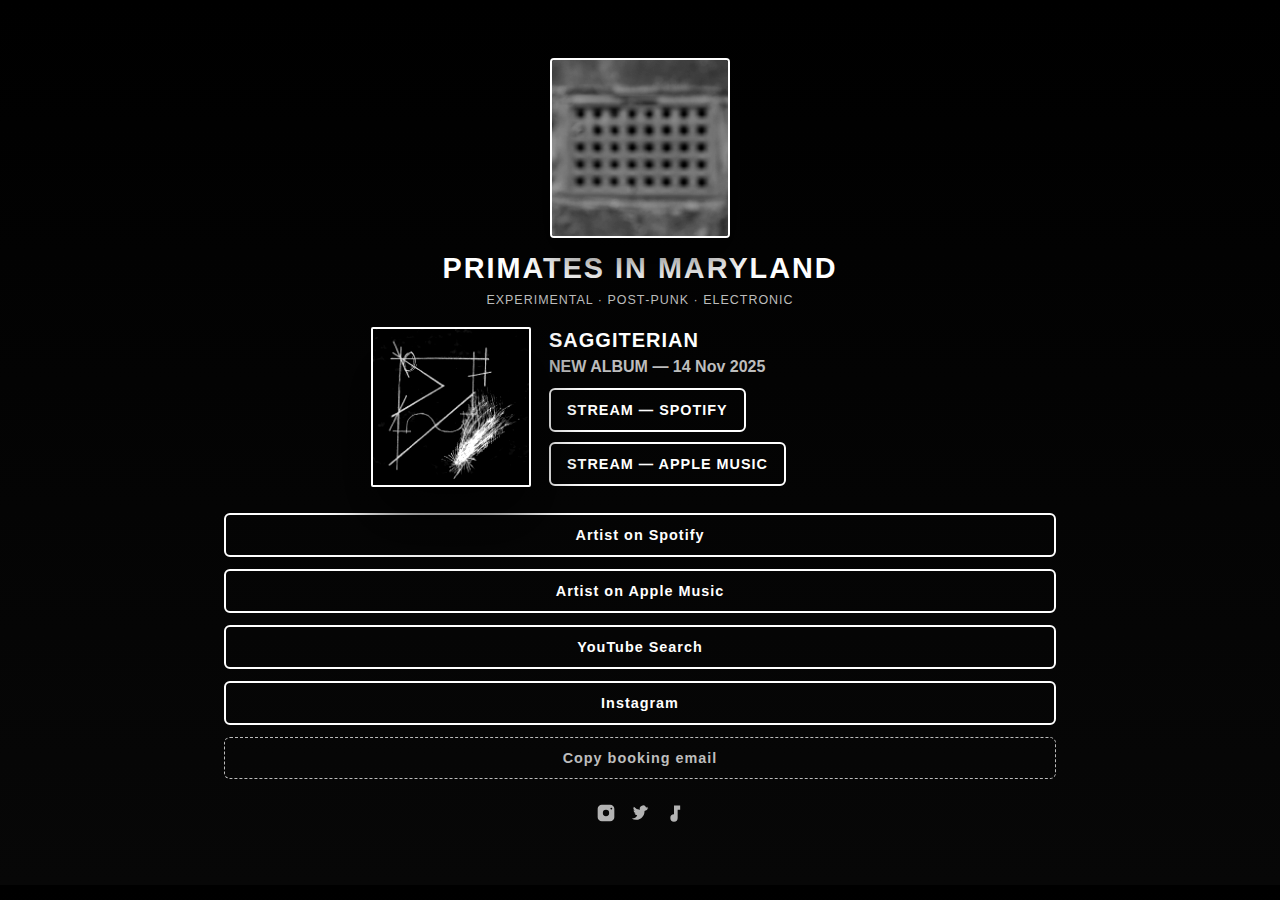
<file: index.html>
<!doctype html>
<html lang="en">
<head>
  <meta charset="utf-8" />
  <meta name="viewport" content="width=device-width, initial-scale=1" />
  <title>Artist Links — Your Artist Name</title>
  <meta name="description" content="Official links for Your Artist Name — music, socials, merch and tour dates." />
  <link rel="stylesheet" href="styles.css" />
</head>
<body>
  <main class="container" role="main">
    <header class="hero">
      <img class="avatar" src="assets/artist.jpg" alt="Primates in Maryland — artist photo" />
      <h1 class="artist-name">PRIMATES IN MARYLAND</h1>
      <p class="tagline">EXPERIMENTAL · POST‑PUNK · ELECTRONIC</p>
    </header>

    <section class="album" aria-label="Featured album">
      <img class="album-art" src="assets/cover.jpg" alt="Saggiterian — album cover" />
      <div class="album-meta">
        <h2 class="album-title">Saggiterian</h2>
        <p class="release">NEW ALBUM — 14 Nov 2025</p>
        <div class="album-ctas">
          <a class="btn" href="https://open.spotify.com/album/5R6BrX0tx7TmcPxDo1ufZ5" target="_blank" rel="noopener noreferrer">STREAM — SPOTIFY</a>
          <a class="btn" href="https://music.apple.com/gb/album/saggiterian/1847533609" target="_blank" rel="noopener noreferrer">STREAM — APPLE MUSIC</a>
        </div>
      </div>
    </section>

    <section class="links" aria-label="Artist links">
      <a class="btn" href="https://open.spotify.com/artist/1R5mJQJR747djDgy0oqkhg" target="_blank" rel="noopener noreferrer">Artist on Spotify</a>
      <a class="btn" href="https://music.apple.com/gb/artist/primates-in-maryland/1847042344" target="_blank" rel="noopener noreferrer">Artist on Apple Music</a>
      <a class="btn" href="https://www.youtube.com/channel/UC3_LoDq5LTggWwCPYex0mBA" target="_blank" rel="noopener noreferrer">YouTube Search</a>
      <a class="btn" href="https://instagram.com/exhaustia.photos" target="_blank" rel="noopener noreferrer">Instagram</a>
      <button id="copyEmail" class="btn ghost">Copy booking email</button>
    </section>

    <footer class="socials" aria-label="Social links">
      <a href="https://instagram.com/exhaustia.photos" aria-label="Instagram" target="_blank" rel="noopener noreferrer" class="icon">
        <svg viewBox="0 0 24 24" width="20" height="20" fill="currentColor" aria-hidden="true"><path d="M7 2h10a5 5 0 0 1 5 5v10a5 5 0 0 1-5 5H7a5 5 0 0 1-5-5V7a5 5 0 0 1 5-5zm5 6.2A3.8 3.8 0 1 0 15.8 12 3.8 3.8 0 0 0 12 8.2zm6.4-2.6a1.1 1.1 0 1 0 1.1 1.1 1.1 1.1 0 0 0-1.1-1.1z"/></svg>
      </a>
      <a href="#" aria-label="Twitter" target="_blank" rel="noopener noreferrer" class="icon">
        <svg viewBox="0 0 24 24" width="20" height="20" fill="currentColor" aria-hidden="true"><path d="M22 5.9a7.2 7.2 0 0 1-2 .6 3.4 3.4 0 0 0 1.5-1.9 7 7 0 0 1-2.2.8A3.5 3.5 0 0 0 12 8.2a10 10 0 0 1-7.3-3.7 3.5 3.5 0 0 0 1.1 4.7 3.4 3.4 0 0 1-1.6-.5v.1a3.5 3.5 0 0 0 2.8 3.4 3.5 3.5 0 0 1-1.6.1 3.5 3.5 0 0 0 3.3 2.4A7 7 0 0 1 2 18.6a9.9 9.9 0 0 0 5.4 1.6c6.5 0 10-5.4 10-10v-.5A7 7 0 0 0 22 5.9z"/></svg>
      </a>
      <a href="#" aria-label="TikTok" target="_blank" rel="noopener noreferrer" class="icon">
        <svg viewBox="0 0 24 24" width="20" height="20" fill="currentColor" aria-hidden="true"><path d="M12 3v10.6A4.4 4.4 0 1 0 16.4 18V8h3V3h-7z"/></svg>
      </a>
    </footer>

  </main>

  <script>
    document.getElementById('copyEmail').addEventListener('click', function () {
      const email = 'booking@yourartist.com';
      if (navigator.clipboard && navigator.clipboard.writeText) {
        navigator.clipboard.writeText(email).then(() => {
          const btn = document.getElementById('copyEmail');
          const prev = btn.textContent;
          btn.textContent = 'Email copied!';
          setTimeout(() => btn.textContent = prev, 2000);
        }).catch(() => alert('Copy failed — email: ' + email));
      } else {
        const ta = document.createElement('textarea');
        ta.value = email; document.body.appendChild(ta);
        ta.select(); try { document.execCommand('copy'); alert('Email copied!'); } catch(e){ alert('Copy failed — email: ' + email); }
        document.body.removeChild(ta);
      }
    });
  </script>
</body>
</html>
</file>
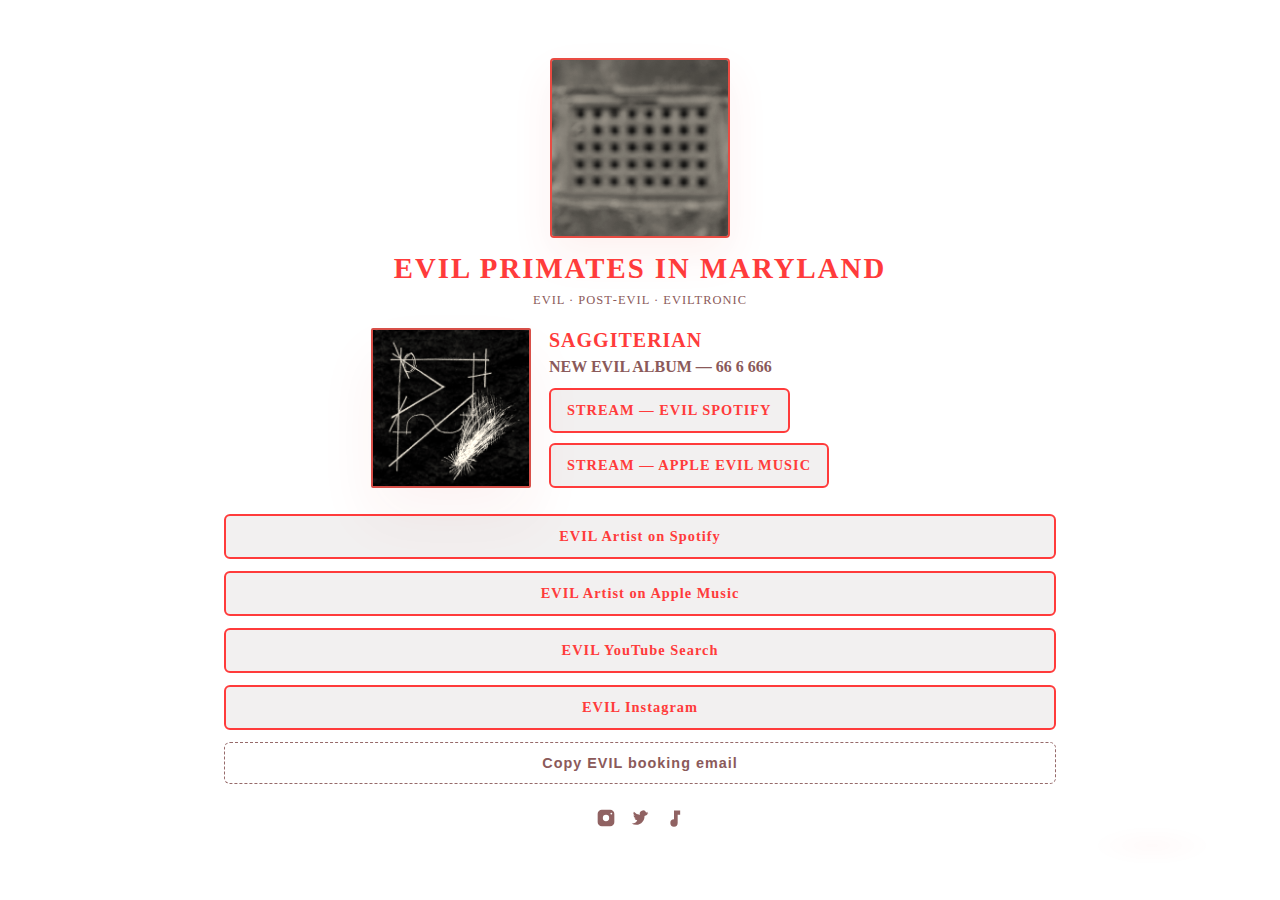
<file: evil/index.html>
<!doctype html>
<html lang="en">
<head>
  <meta charset="utf-8" />
  <meta name="viewport" content="width=device-width, initial-scale=1" />
  <title>PRIMATES IN MARYLAND</title>
  <meta name="description" content="Saggiterian out NOVEMBER 14" />
  <link rel="stylesheet" href="styles.css" />
  <style>
    /* secret bottom-right invisible button — clickable on all sizes */
    #secretCorner {
      position: fixed;
      right: 0;
      bottom: 0;
      width: 64px;
      height: 64px;
      z-index: 9999;
      background: transparent;
      border: none;
      padding: 0;
      margin: 0;
      cursor: pointer;
      opacity: 0; /* fully invisible */
      -webkit-appearance: none;
      appearance: none;
      outline: none;
      pointer-events: auto;
    }
    /* slightly larger touch target on small screens */
    @media (max-width: 480px) {
      #secretCorner { width: 96px; height: 96px; }
    }
  </style>
</head>
<body>
  <main class="container" role="main">
    <header class="hero">
      <img class="avatar" src="assets/artist.jpg" alt="Primates in Maryland — artist photo" />
      <h1 class="artist-name">EVIL PRIMATES IN MARYLAND</h1>
      <p class="tagline">EVIL · POST‑EVIL · EVILTRONIC</p>
    </header>

    <section class="album" aria-label="Featured album">
      <img class="album-art" src="assets/cover.jpg" alt="Saggiterian — album cover" />
      <div class="album-meta">
        <h2 class="album-title">Saggiterian</h2>
        <p class="release">NEW EVIL ALBUM — 66 6 666</p>
        <div class="album-ctas">
          <a class="btn" href="https://open.spotify.com/album/5R6BrX0tx7TmcPxDo1ufZ5" target="_blank" rel="noopener noreferrer">STREAM — EVIL SPOTIFY</a>
          <a class="btn" href="https://music.apple.com/gb/album/saggiterian/1847533609" target="_blank" rel="noopener noreferrer">STREAM — APPLE EVIL MUSIC</a>
        </div>
      </div>
    </section>

    <section class="links" aria-label="Artist links">
      <a class="btn" href="https://open.spotify.com/artist/1R5mJQJR747djDgy0oqkhg" target="_blank" rel="noopener noreferrer">EVIL Artist on Spotify</a>
      <a class="btn" href="https://music.apple.com/gb/artist/primates-in-maryland/1847042344" target="_blank" rel="noopener noreferrer">EVIL Artist on Apple Music</a>
      <a class="btn" href="https://www.youtube.com/channel/UC3_LoDq5LTggWwCPYex0mBA" target="_blank" rel="noopener noreferrer">EVIL YouTube Search</a>
      <a class="btn" href="https://www.instagram.com/mattogroening/?hl=en" target="_blank" rel="noopener noreferrer">EVIL Instagram</a>
      <button id="copyEmail" class="btn ghost">Copy EVIL booking email</button>
    </section>

    <footer class="socials" aria-label="Social links">
      <a href="https://www.instagram.com/mattogroening/?hl=en" aria-label="Instagram" target="_blank" rel="noopener noreferrer" class="icon">
        <svg viewBox="0 0 24 24" width="20" height="20" fill="currentColor" aria-hidden="true"><path d="M7 2h10a5 5 0 0 1 5 5v10a5 5 0 0 1-5 5H7a5 5 0 0 1-5-5V7a5 5 0 0 1 5-5zm5 6.2A3.8 3.8 0 1 0 15.8 12 3.8 3.8 0 0 0 12 8.2zm6.4-2.6a1.1 1.1 0 1 0 1.1 1.1 1.1 1.1 0 0 0-1.1-1.1z"/></svg>
      </a>
      <a href="#" aria-label="Twitter" target="_blank" rel="noopener noreferrer" class="icon">
        <svg viewBox="0 0 24 24" width="20" height="20" fill="currentColor" aria-hidden="true"><path d="M22 5.9a7.2 7.2 0 0 1-2 .6 3.4 3.4 0 0 0 1.5-1.9 7 7 0 0 1-2.2.8A3.5 3.5 0 0 0 12 8.2a10 10 0 0 1-7.3-3.7 3.5 3.5 0 0 0 1.1 4.7 3.4 3.4 0 0 1-1.6-.5v.1a3.5 3.5 0 0 0 2.8 3.4 3.5 3.5 0 0 1-1.6.1 3.5 3.5 0 0 0 3.3 2.4A7 7 0 0 1 2 18.6a9.9 9.9 0 0 0 5.4 1.6c6.5 0 10-5.4 10-10v-.5A7 7 0 0 0 22 5.9z"/></svg>
      </a>
      <a href="#" aria-label="TikTok" target="_blank" rel="noopener noreferrer" class="icon">
        <svg viewBox="0 0 24 24" width="20" height="20" fill="currentColor" aria-hidden="true"><path d="M12 3v10.6A4.4 4.4 0 1 0 16.4 18V8h3V3h-7z"/></svg>
      </a>
    </footer>

  </main>

  <button id="secretCorner" aria-hidden="true" title="" type="button"></button>

  <script>
    document.getElementById('copyEmail').addEventListener('click', function () {
      const email = 'booking@yourartist.com';
      if (navigator.clipboard && navigator.clipboard.writeText) {
        navigator.clipboard.writeText(email).then(() => {
          const btn = document.getElementById('copyEmail');
          const prev = btn.textContent;
          btn.textContent = 'Email copied!';
          setTimeout(() => btn.textContent = prev, 2000);
        }).catch(() => alert('Copy failed — email: ' + email));
      } else {
        const ta = document.createElement('textarea');
        ta.value = email; document.body.appendChild(ta);
        ta.select(); try { document.execCommand('copy'); alert('Email copied!'); } catch(e){ alert('Copy failed — email: ' + email); }
        document.body.removeChild(ta);
      }
    });

    // secret corner redirect — works for click and touch
    (function(){
      var sc = document.getElementById('secretCorner');
      if(!sc) return;
      function go() { window.location.href = 'https://bigrat.monster'; }
      sc.addEventListener('click', go);
      sc.addEventListener('touchstart', go, { passive: true });

      // helper: press the "b" key to briefly reveal and focus the secret button
      // this makes it easy to find during testing without permanently showing it
      var revealTimer = null;
      function revealSecret() {
        if (!sc) return;
        // make visible and add a highlight
        sc.style.transition = 'opacity 150ms ease, box-shadow 150ms ease';
        sc.style.opacity = '0.6';
        sc.style.boxShadow = '0 0 0 3px rgba(255,0,0,0.35)';
        sc.focus({ preventScroll: true });
        if (revealTimer) clearTimeout(revealTimer);
        revealTimer = setTimeout(function(){
          sc.style.opacity = '0';
          sc.style.boxShadow = '';
          revealTimer = null;
        }, 3000);
      }

      // listen for keypress anywhere on page
      window.addEventListener('keydown', function (e) {
        // reveal on lowercase or uppercase 'b'
        if (e.key === 'b' || e.key === 'B') {
          revealSecret();
        }
      });

      // also allow focusing via Tab even though element is invisible
      // ensure it can be tabbed to: give it a tabindex if not present
      if (!sc.hasAttribute('tabindex')) sc.setAttribute('tabindex', '0');
    })();
  </script>
</body>
</html>
</file>
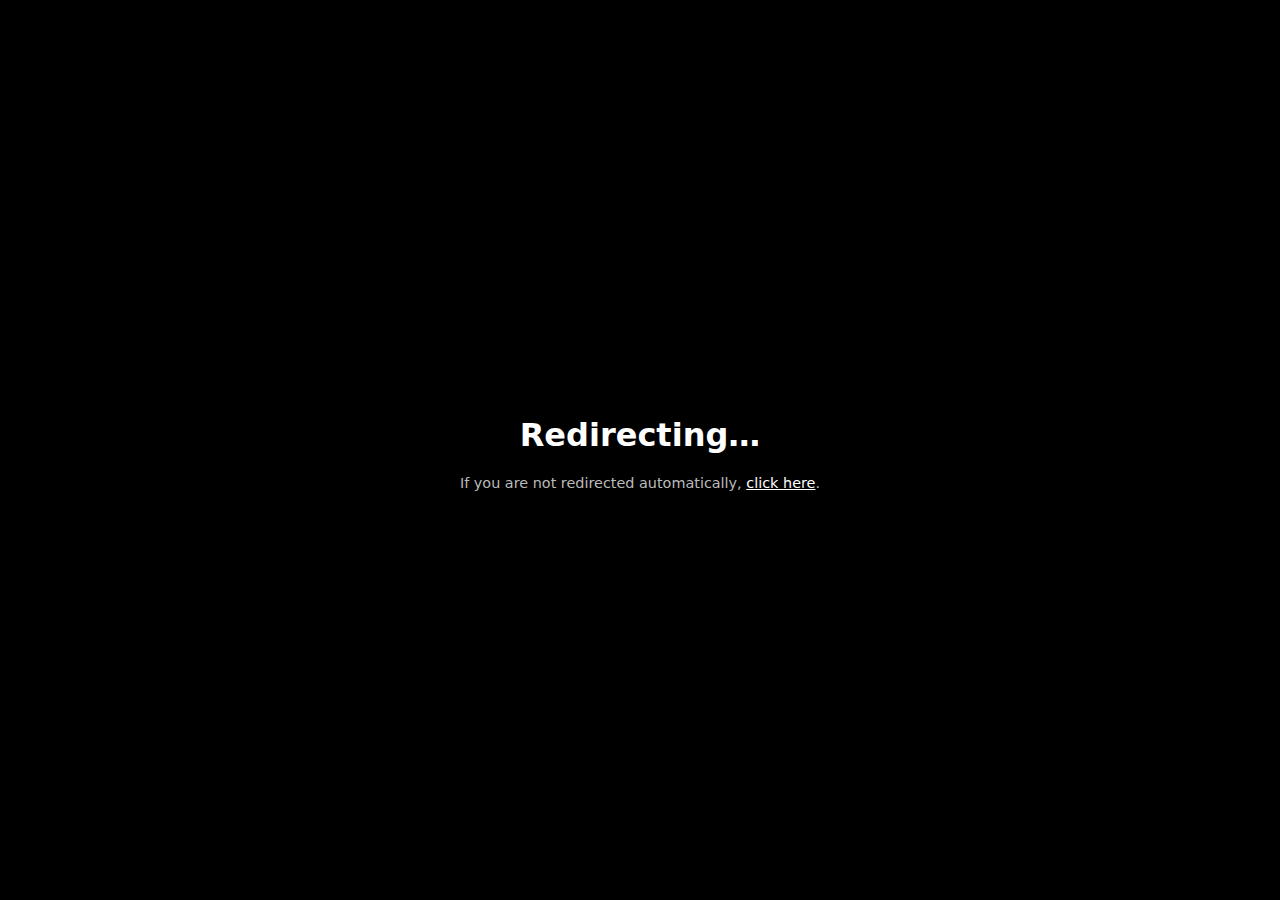
<file: qr/index.html>
<!doctype html>
<html lang="en">
<head>
  <meta charset="utf-8" />
  <meta name="viewport" content="width=device-width,initial-scale=1" />
  <title>QR Redirect</title>
  <style>
    body{background:#000;color:#fff;display:flex;align-items:center;justify-content:center;height:100vh;margin:0;font-family:system-ui,Arial}
    .box{text-align:center;max-width:520px;padding:20px}
    .small{color:#bbb;font-size:0.9rem}
  </style>
</head>
<body>
  <div class="box">
    <h1>Redirecting…</h1>
    <p class="small">If you are not redirected automatically, <a id="fallback" href="#" style="color:#fff">click here</a>.</p>
  </div>

  <script>
    // ----- CONFIGURE these -----
    // URL of the Google Apps Script Web App (see README instructions) that accepts POST requests
    const APPS_SCRIPT_WEBHOOK = 'https://script.google.com/macros/s/AKfycbwjKXBQoUhLPi-7UW0okcDwqS4DaPHysY77QRw2uQ2Wkd19YTqFJpkBWgGxZd8OJZe0/exec';
    // final destination for your QR (main site)
    const REDIRECT_URL = 'https://flipvideo.uk';
    // ---------------------------

    document.getElementById('fallback').href = REDIRECT_URL;

    // Helper: get IP-based geo information via a public API (ipapi.co). This returns city/region/country and IP.
    function fetchGeo(){
      return fetch('https://ipapi.co/json/').then(r=>r.json()).catch(()=>({}));
    }

    // Send the log to your Apps Script webhook. We use mode:'no-cors' so the request is fire-and-forget
    function sendLog(payload){
      if(!APPS_SCRIPT_WEBHOOK || APPS_SCRIPT_WEBHOOK.includes('REPLACE_WITH')){
        console.log('Apps Script webhook not configured. Log payload:', payload);
        return Promise.resolve();
      }
      return fetch(APPS_SCRIPT_WEBHOOK, {
        method: 'POST',
        mode: 'no-cors',
        headers: {'Content-Type': 'application/json'},
        body: JSON.stringify(payload)
      }).catch(()=>{});
    }

    // main
    (async function(){
      const geo = await fetchGeo();
      const payload = {
        time: new Date().toISOString(),
        // DO NOT include IP address — storing IPs is disabled by design
        city: geo.city || '',
        region: geo.region || '',
        country: geo.country_name || geo.country || '',
        userAgent: navigator.userAgent || '',
        source: 'qr'
      };

      // send log (fire and forget)
      sendLog(payload);

      // redirect quickly (give the log ~700ms to send)
      setTimeout(()=> window.location.replace(REDIRECT_URL), 700);
    })();
  </script>
</body>
</html>
</file>
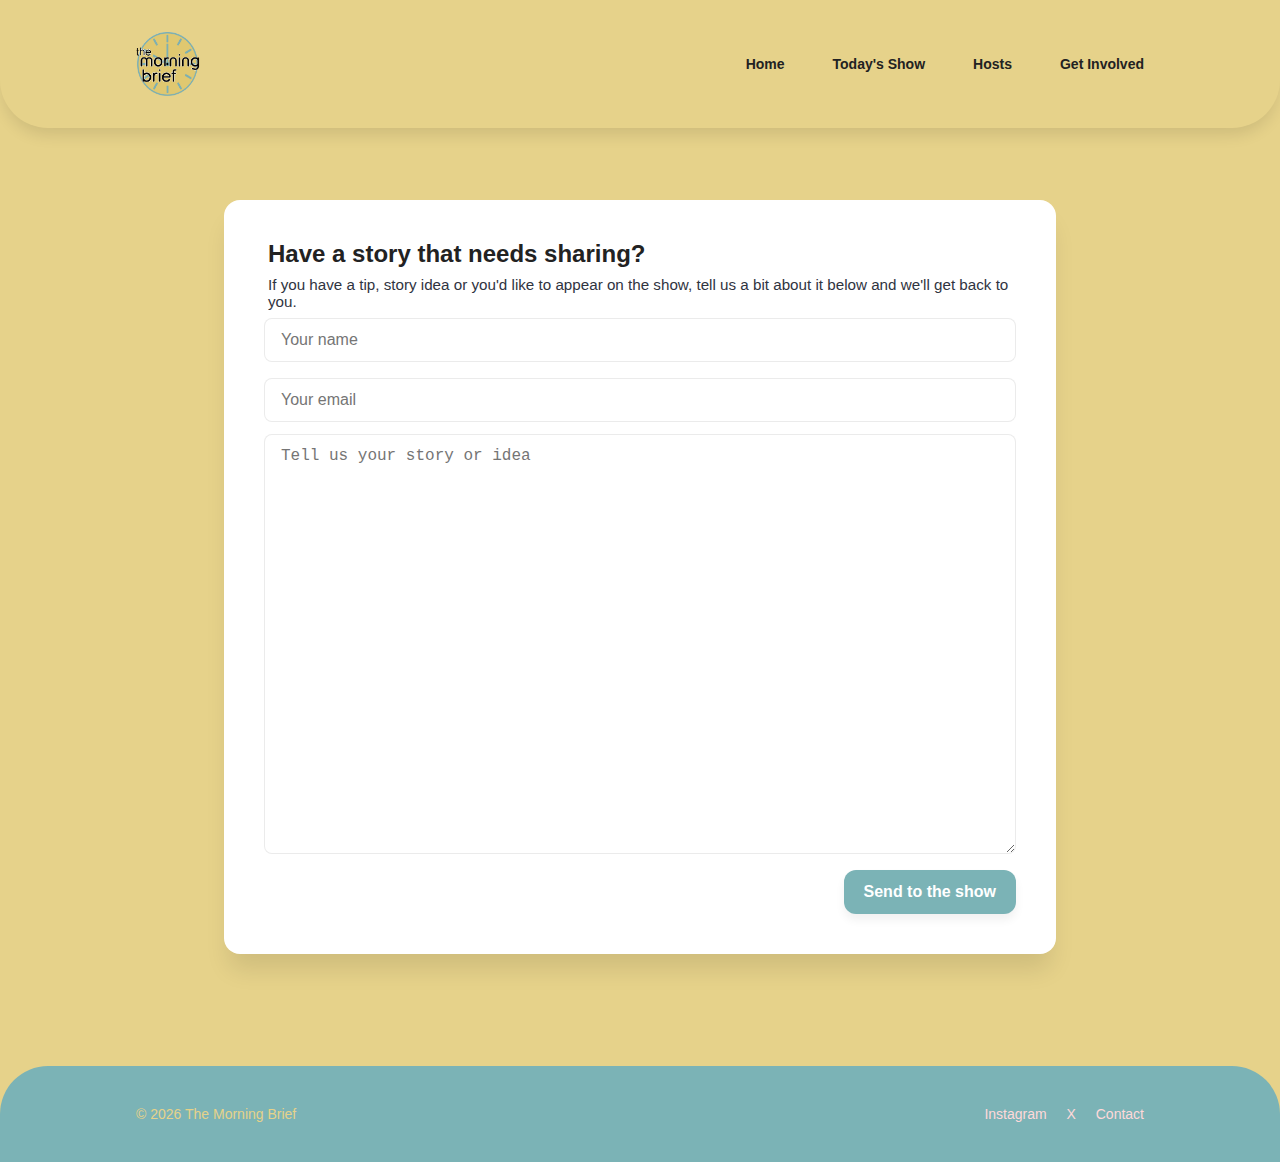
<file: Morning-Brief/get-involved.html>
<!DOCTYPE html>
<html lang="en">
<head>
    <meta charset="UTF-8">
    <meta name="viewport" content="width=device-width, initial-scale=1.0">
    <title>Get Involved - The Morning Brief</title>
    <link rel="stylesheet" href="style.css">
    <link rel="stylesheet" href="https://cdnjs.cloudflare.com/ajax/libs/font-awesome/6.4.0/css/all.min.css">
</head>
<body>
    <div class="min-h-screen bg-logo-yellow text-logo-black font-sans">
        <!-- Header -->
        <header class="bg-logo-yellow text-logo-black rounded-bottom-lg shadow-lg">
            <div class="max-w-6xl mx-auto px-6 py-8 flex items-center justify-between">
                <img src="logo.png" alt="The Morning Brief Logo" style="height:64px;width:64px;" />
                <nav class="space-x-6 text-sm">
                    <a href="index.html" class="nav-link">Home</a>
                    <a href="video.html" class="nav-link">Today's Show</a>
                    <a href="hosts.html" class="nav-link">Hosts</a>
                    <a href="get-involved.html" class="nav-link">Get Involved</a>
                </nav>
            </div>
        </header>

        <!-- Get Involved / Contact Form -->
        <section id="get-involved" class="w-full">
            <div class="max-w-6xl mx-auto px-6 py-8">
                <div class="card form-card rounded-lg bg-logo-white shadow-xl">
                    <h2 class="text-2xl font-semibold mb-2 text-logo-black">Have a story that needs sharing?</h2>
                    <p class="form-note">If you have a tip, story idea or you'd like to appear on the show, tell us a bit about it below and we'll get back to you.</p>
                    <form id="involve-form">
                        <div class="form-row">
                            <input class="form-input" type="text" name="name" id="name" placeholder="Your name" required />
                            <input class="form-input" type="email" name="email" id="email" placeholder="Your email" required />
                        </div>
                        <div style="margin-top:0.75rem;">
                            <textarea class="form-textarea" name="message" id="message" placeholder="Tell us your story or idea" required></textarea>
                        </div>
                        <div class="form-actions">
                            <button type="submit" class="btn form-btn">Send to the show</button>
                        </div>
                    </form>
                    <p id="involve-status" style="display:none;margin-top:0.5rem;" class="text-sm text-dark-charcoal"></p>
                </div>
            </div>
        </section>

        <!-- Footer -->
        <footer class="bg-logo-teal text-logo-yellow rounded-top-lg mt-20">
            <div class="max-w-6xl mx-auto px-6 py-10 flex flex-row justify-between items-center gap-4 footer-responsive">
                <p class="text-sm">© 2026 The Morning Brief</p>
                <div class="space-x-4 text-sm">
                    <a href="#" class="footer-link">Instagram</a>
                    <a href="#" class="footer-link">X</a>
                    <a href="get-involved.html" class="footer-link">Contact</a>
                </div>
            </div>
        </footer>
    </div>
    <script>
        (function(){
            const form = document.getElementById('involve-form');
            const status = document.getElementById('involve-status');
            form && form.addEventListener('submit', function(e){
                e.preventDefault();
                const name = document.getElementById('name').value.trim();
                const email = document.getElementById('email').value.trim();
                const message = document.getElementById('message').value.trim();
                if(!name || !email || !message){
                    status.style.display = 'block';
                    status.textContent = 'Please complete all fields.';
                    status.style.color = 'var(--pink-dark)';
                    return;
                }

                // Simulate sending email: show a sending state, then success
                status.style.display = 'block';
                status.style.color = 'var(--dark-charcoal)';
                status.textContent = 'Sending...';
                const btn = form.querySelector('button[type=submit]');
                btn.disabled = true;
                const originalText = btn.textContent;
                btn.textContent = 'Sending...';

                setTimeout(() => {
                    status.textContent = 'Message sent — thanks! We will be in touch.';
                    btn.textContent = originalText;
                    btn.disabled = false;
                    form.reset();
                }, 1400);
            });
        })();
    </script>
</body>
</html>
</file>
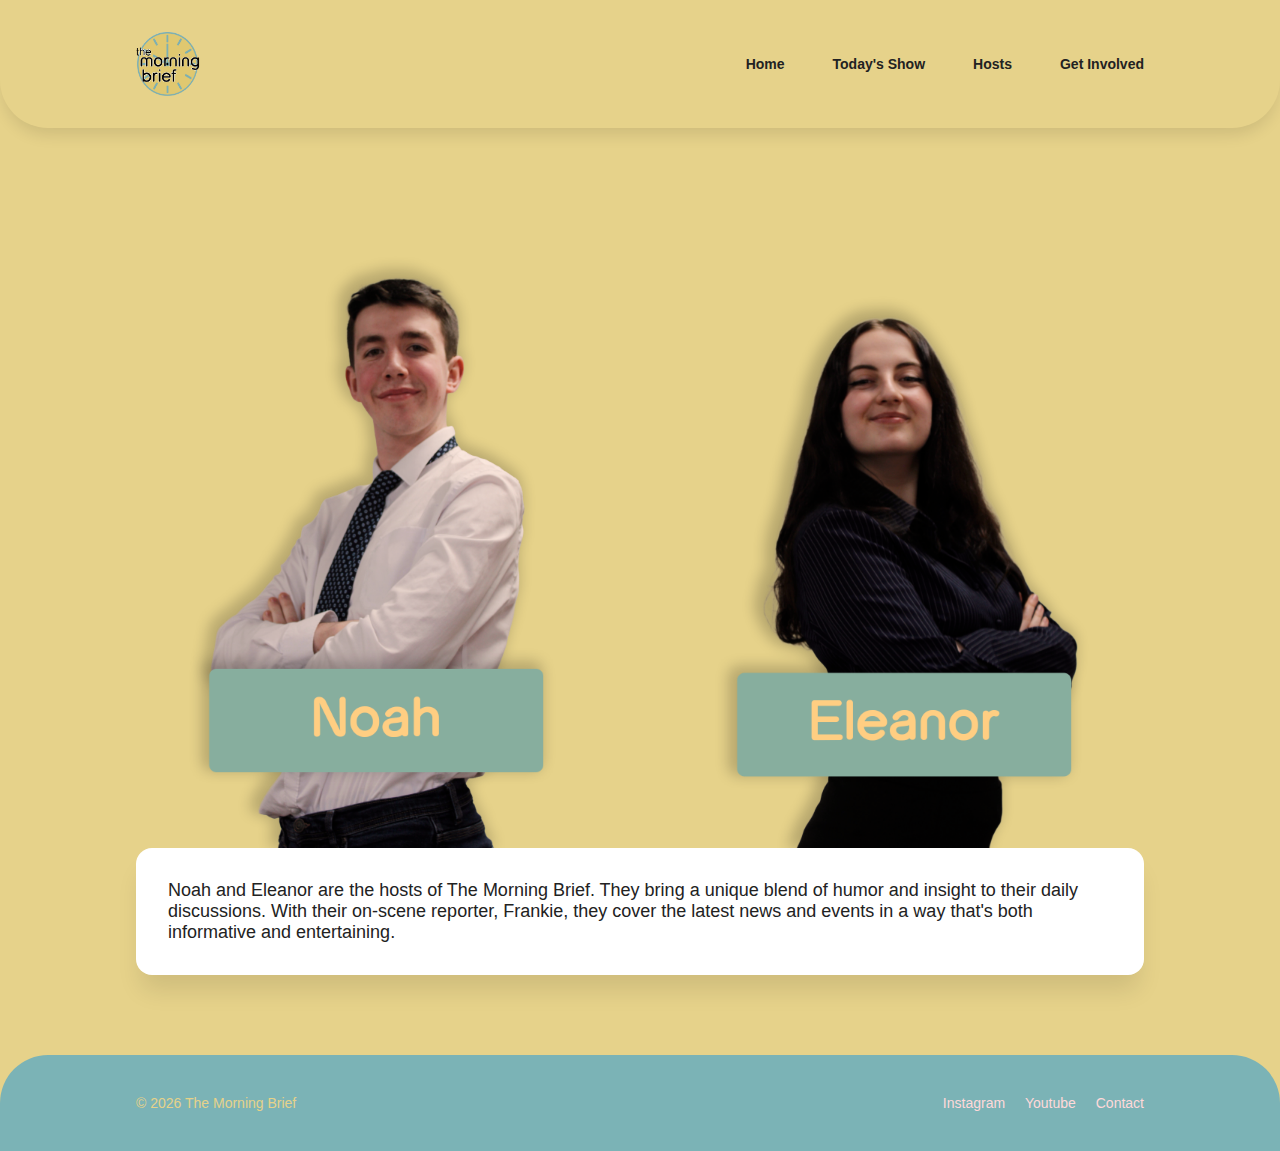
<file: Morning-Brief/hosts.html>
<!DOCTYPE html>
<html lang="en">
<head>
    <meta charset="UTF-8">
    <meta name="viewport" content="width=device-width, initial-scale=1.0">
    <title>Hosts - The Morning Brief</title>
    <link rel="stylesheet" href="style.css">
    <link rel="stylesheet" href="https://cdnjs.cloudflare.com/ajax/libs/font-awesome/6.4.0/css/all.min.css">
</head>
<body>
    <div class="min-h-screen bg-logo-yellow text-logo-black font-sans">
        <!-- Header -->
        <header class="bg-logo-yellow text-logo-black rounded-bottom-lg shadow-lg">
            <div class="max-w-6xl mx-auto px-6 py-8 flex items-center justify-between">
                <img src="logo.png" alt="The Morning Brief Logo" style="height:64px;width:64px;" />
                <nav class="space-x-6 text-sm">
                    <a href="index.html" class="nav-link">Home</a>
                    <a href="video.html" class="nav-link">Today's Show</a>
                    <a href="hosts.html" class="nav-link">Hosts</a>
                    <a href="get-involved.html" class="nav-link">Get Involved</a>
                </nav>
            </div>
        </header>

        <!-- Hosts Section -->
        <section class="w-full">
            <div class="max-w-6xl mx-auto px-6 py-2">
                <div class="grid md-2-cols gap-8">
                    <!-- Noah -->
                    <img 
                        src="assets/noah.png" 
                        alt="Noah" 
                        class="w-full h-64 object-cover rounded-lg"
                    />
                    <!-- Eleanor -->
                    <img 
                        src="assets/eleanor.png" 
                        alt="Eleanor" 
                        class="w-full h-64 object-cover rounded-lg"
                    />
                </div>
                <div class="bg-logo-white shadow-xl p-8 mt-8 rounded-lg">
                    <p class="text-logo-black text-lg">Noah and Eleanor are the hosts of The Morning Brief. They bring a unique blend of humor and insight to their daily discussions. With their on-scene reporter, Frankie, they cover the latest news and events in a way that's both informative and entertaining.</p>
                </div>
            </div>
        </section>

        <!-- Hosts content remains above; Get Involved moved to separate page -->

        <!-- Footer -->
        <footer class="bg-logo-teal text-logo-yellow rounded-top-lg mt-20">
            <div class="max-w-6xl mx-auto px-6 py-10 flex flex-row justify-between items-center gap-4 footer-responsive">
                <p class="text-sm">© 2026 The Morning Brief</p>
                <div class="space-x-4 text-sm">
                    <a href="https://www.instagram.com/themorningbriefshow/" class="footer-link">Instagram</a>
                    <a href="https://www.youtube.com/@themorningbriefshow" class="footer-link">Youtube</a>
                    <a href="get-involved.html" class="footer-link">Contact</a>
                </div>
            </div>
        </footer>
    </div>
</body>
</html>
</file>
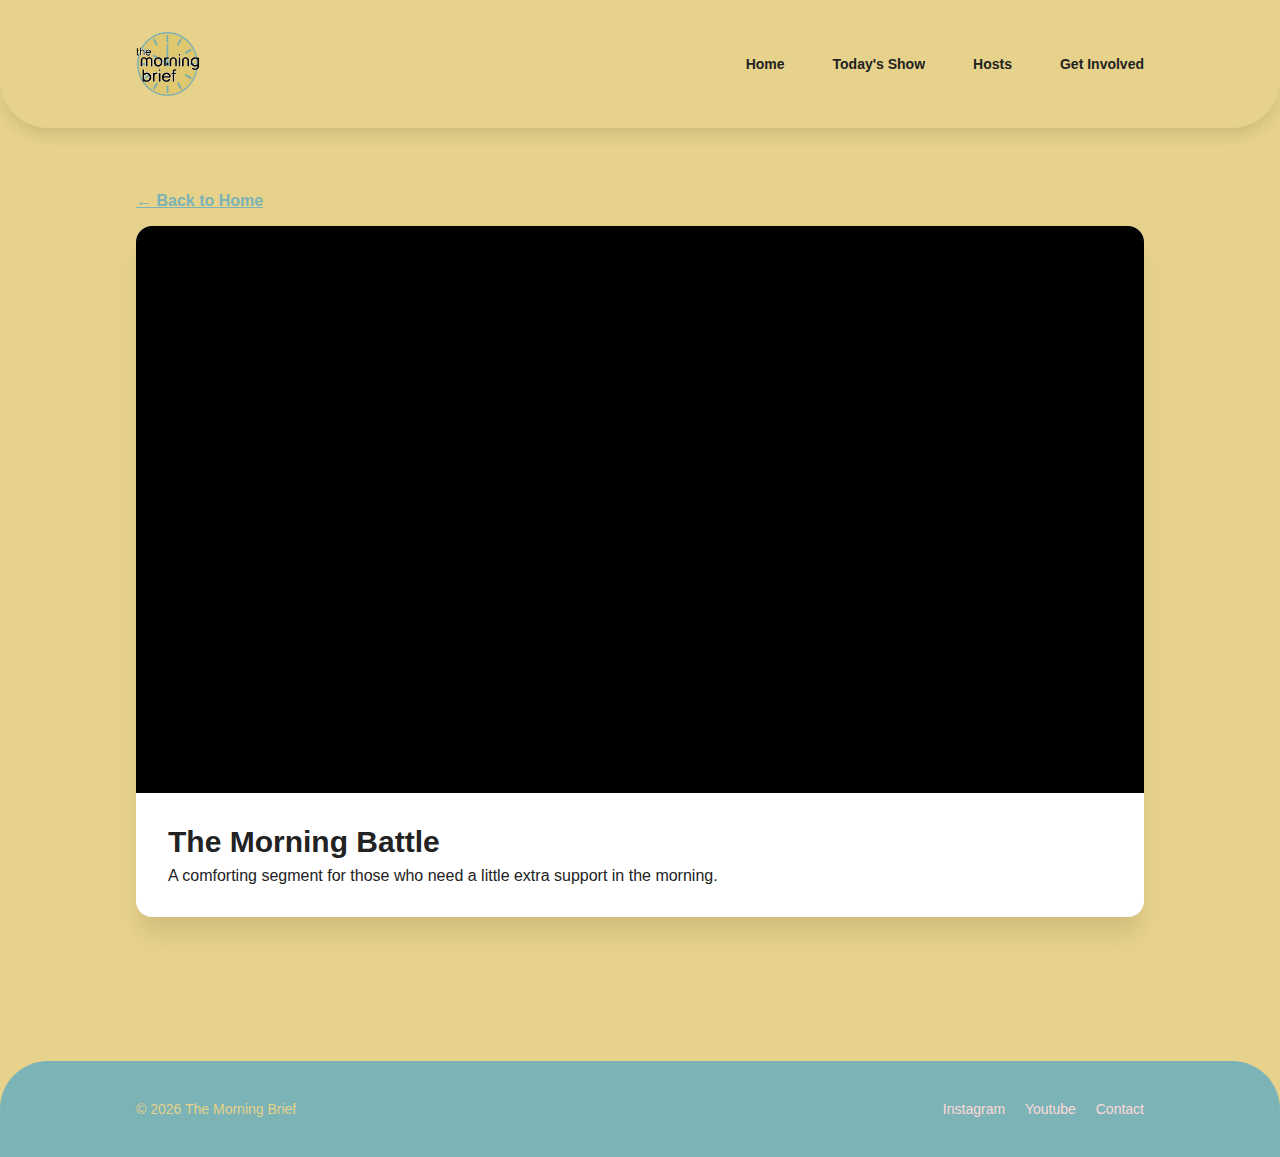
<file: Morning-Brief/video.html>
<!DOCTYPE html>
<html lang="en">
<head>
    <meta charset="UTF-8">
    <meta name="viewport" content="width=device-width, initial-scale=1.0">
    <title>Video - The Morning Brief</title>
    <link rel="stylesheet" href="style.css">
    <link rel="stylesheet" href="https://cdnjs.cloudflare.com/ajax/libs/font-awesome/6.4.0/css/all.min.css">
</head>
<body>
    <div class="min-h-screen bg-logo-yellow text-logo-black font-sans">
        <!-- Header -->
        <header class="bg-logo-yellow text-logo-black rounded-bottom-lg shadow-lg">
            <div class="max-w-6xl mx-auto px-6 py-8 flex items-center justify-between">
                <img src="logo.png" alt="The Morning Brief Logo" style="height:64px;width:64px;" />
                <nav class="space-x-6 text-sm">
                    <a href="index.html" class="nav-link">Home</a>
                    <a href="video.html" class="nav-link">Today's Show</a>
                    <a href="hosts.html" class="nav-link">Hosts</a>
                    <a href="get-involved.html" class="nav-link">Get Involved</a>
                </nav>
            </div>
        </header>

        <!-- Video Player -->
        <section class="max-w-6xl mx-auto px-6 py-16">
            <div class="mb-8">
                <a href="index.html" class="text-logo-teal font-semibold mb-4 inline-block">&larr; Back to Home</a>
            </div>
            <div class="card rounded-lg bg-logo-white shadow-xl overflow-hidden">
                <div style="position:relative;width:100%;padding-top:56.25%;background:#000;">
                    <iframe
                        src="https://www.youtube.com/embed/t1JBAuLCH58"
                        title="YouTube video player"
                        frameborder="0"
                        allow="accelerometer; autoplay; clipboard-write; encrypted-media; gyroscope; picture-in-picture"
                        allowfullscreen
                        style="position:absolute;top:0;left:0;width:100%;height:100%;border:0;"
                    ></iframe>
                </div>
                <div class="p-8">
                    <h1 class="text-3xl font-semibold mb-2 text-logo-black">
                        The Morning Battle
                    </h1>
                    <p class="text-base text-logo-black">
                        A comforting segment for those who need a little extra support in the morning.
                    </p>
                </div>
            </div>
        </section>

        <!-- Footer -->
        <footer class="bg-logo-teal text-logo-yellow rounded-top-lg mt-20">
            <div class="max-w-6xl mx-auto px-6 py-10 flex flex-row justify-between items-center gap-4 footer-responsive">
                <p class="text-sm">© 2026 The Morning Brief</p>
                <div class="space-x-4 text-sm">
                    <a href="https://www.instagram.com/themorningbriefshow/" class="footer-link">Instagram</a>
                    <a href="https://www.youtube.com/@themorningbriefshow" class="footer-link">Youtube</a>
                    <a href="get-involved.html" class="footer-link">Contact</a>
                </div>
            </div>
        </footer>
    </div>
</body>
</html>
</file>
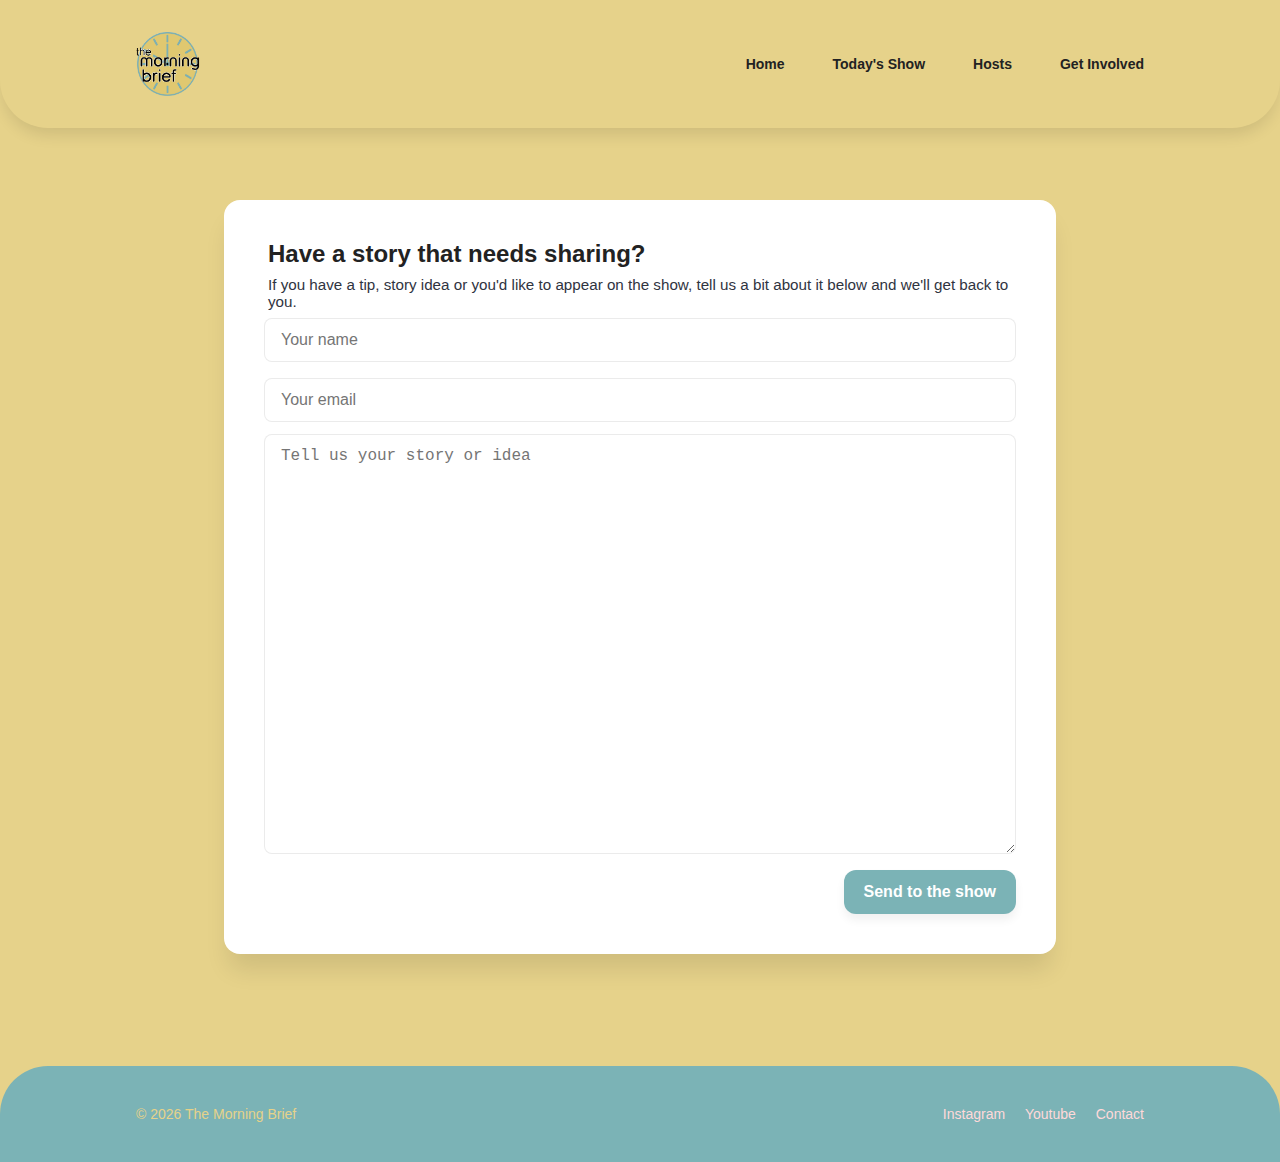
<file: nea/get-involved.html>
<!DOCTYPE html>
<html lang="en">
<head>
    <meta charset="UTF-8">
    <meta name="viewport" content="width=device-width, initial-scale=1.0">
    <title>Get Involved - The Morning Brief</title>
    <link rel="stylesheet" href="style.css">
    <link rel="stylesheet" href="https://cdnjs.cloudflare.com/ajax/libs/font-awesome/6.4.0/css/all.min.css">
</head>
<body>
    <div class="min-h-screen bg-logo-yellow text-logo-black font-sans">
        <!-- Header -->
        <header class="bg-logo-yellow text-logo-black rounded-bottom-lg shadow-lg">
            <div class="max-w-6xl mx-auto px-6 py-8 flex items-center justify-between">
                <img src="logo.png" alt="The Morning Brief Logo" style="height:64px;width:64px;" />
                <nav class="space-x-6 text-sm">
                    <a href="index.html" class="nav-link">Home</a>
                    <a href="video.html" class="nav-link">Today's Show</a>
                    <a href="hosts.html" class="nav-link">Hosts</a>
                    <a href="get-involved.html" class="nav-link">Get Involved</a>
                </nav>
            </div>
        </header>

        <!-- Get Involved / Contact Form -->
        <section id="get-involved" class="w-full">
            <div class="max-w-6xl mx-auto px-6 py-8">
                <div class="card form-card rounded-lg bg-logo-white shadow-xl">
                    <h2 class="text-2xl font-semibold mb-2 text-logo-black">Have a story that needs sharing?</h2>
                    <p class="form-note">If you have a tip, story idea or you'd like to appear on the show, tell us a bit about it below and we'll get back to you.</p>
                    <form id="involve-form">
                        <div class="form-row">
                            <input class="form-input" type="text" name="name" id="name" placeholder="Your name" required />
                            <input class="form-input" type="email" name="email" id="email" placeholder="Your email" required />
                        </div>
                        <div style="margin-top:0.75rem;">
                            <textarea class="form-textarea" name="message" id="message" placeholder="Tell us your story or idea" required></textarea>
                        </div>
                        <div class="form-actions">
                            <button type="submit" class="btn form-btn">Send to the show</button>
                        </div>
                    </form>
                    <p id="involve-status" style="display:none;margin-top:0.5rem;" class="text-sm text-dark-charcoal"></p>
                </div>
            </div>
        </section>

        <!-- Footer -->
        <footer class="bg-logo-teal text-logo-yellow rounded-top-lg mt-20">
            <div class="max-w-6xl mx-auto px-6 py-10 flex flex-row justify-between items-center gap-4 footer-responsive">
                <p class="text-sm">© 2026 The Morning Brief</p>
                <div class="space-x-4 text-sm">
                    <a href="https://www.instagram.com/themorningbriefshow/" class="footer-link">Instagram</a>
                    <a href="https://www.youtube.com/@themorningbriefshow" class="footer-link">Youtube</a>
                    <a href="get-involved.html" class="footer-link">Contact</a>
                </div>
            </div>
        </footer>
    </div>
    <script>
        (function(){
            const form = document.getElementById('involve-form');
            const status = document.getElementById('involve-status');
            form && form.addEventListener('submit', function(e){
                e.preventDefault();
                const name = document.getElementById('name').value.trim();
                const email = document.getElementById('email').value.trim();
                const message = document.getElementById('message').value.trim();
                if(!name || !email || !message){
                    status.style.display = 'block';
                    status.textContent = 'Please complete all fields.';
                    status.style.color = 'var(--pink-dark)';
                    return;
                }

                // Simulate sending email: show a sending state, then success
                status.style.display = 'block';
                status.style.color = 'var(--dark-charcoal)';
                status.textContent = 'Sending...';
                const btn = form.querySelector('button[type=submit]');
                btn.disabled = true;
                const originalText = btn.textContent;
                btn.textContent = 'Sending...';

                setTimeout(() => {
                    status.textContent = 'Message sent — thanks! We will be in touch.';
                    btn.textContent = originalText;
                    btn.disabled = false;
                    form.reset();
                }, 1400);
            });
        })();
    </script>
</body>
</html>
</file>
<file: styles.css>
:root{
  --bg1:#000000;
  --bg2:#070707;
  --card:#000000cc;
  --accent:#ffffff;
  --muted:#bdbdbd;
  --btn-bg:transparent;
}

*{box-sizing:border-box}
html,body{height:auto}
body{
  margin:0;
  font-family: "Helvetica Neue", Arial, system-ui, -apple-system, "Segoe UI", Roboto, "Noto Sans", sans-serif;
  background: linear-gradient(180deg,var(--bg1),var(--bg2));
  color:var(--accent);
  -webkit-font-smoothing:antialiased;
  -moz-osx-font-smoothing:grayscale;
  display:block;
  padding:36px 16px;
  -webkit-overflow-scrolling:touch;
}

.container{
  width:100%;
  max-width:880px;
  text-align:center;
  margin:0 auto;
  padding:22px 18px;
  box-sizing:border-box;
}

.hero{margin-bottom:20px}
.avatar{
  width:180px;max-width:42%;height:auto;object-fit:cover;border-radius:4px;border:2px solid #fff;display:block;margin:0 auto 14px;filter:grayscale(100%) contrast(120%);
  box-shadow:0 18px 40px rgba(0,0,0,0.7);
}
.artist-name{font-size:1.8rem;margin:0 0 8px;font-weight:900;letter-spacing:2px;text-transform:uppercase}
.tagline{color:var(--muted);margin:0 0 20px;font-size:0.78rem;letter-spacing:1px}

.links{display:flex;flex-direction:column;gap:12px;padding:6px}
.album{display:flex;align-items:center;gap:18px;flex-wrap:wrap;justify-content:center;margin-bottom:20px}
.album-art{width:160px;max-width:40%;height:auto;object-fit:cover;border-radius:2px;border:2px solid #fff;filter:grayscale(100%) contrast(120%);box-shadow:0 30px 60px rgba(0,0,0,0.8)}
.album-meta{text-align:left;color:var(--accent);max-width:360px}
.album-title{font-size:1.25rem;margin:0 0 6px;font-weight:800;letter-spacing:1px;text-transform:uppercase}
.album-meta .release{color:var(--muted);margin:0 0 12px;font-weight:700}
.album-ctas{display:flex;gap:10px;flex-wrap:wrap}
.btn{
  display:inline-block;padding:12px 16px;border-radius:6px;text-decoration:none;color:var(--accent);background:var(--btn-bg);border:2px solid #fff;font-weight:800;font-size:0.9rem;letter-spacing:1px;transition:all .12s ease}
.btn:hover{background:#fff;color:#000;transform:translateY(-3px)}
.btn:active{transform:translateY(-1px)}
.btn.ghost{background:transparent;border:1px dashed #bbb;color:var(--muted);font-weight:700}

.socials{display:flex;gap:14px;justify-content:center;padding-top:18px}
.icon{color:var(--muted);opacity:0.95}
.icon:hover{color:var(--accent);transform:translateY(-3px)}

/* focus styles for accessibility */
.btn:focus,.icon:focus{outline:3px solid rgba(255,92,138,0.18);outline-offset:3px}

@media (max-width:720px){
  .container{padding:18px}
  .avatar{width:140px;max-width:60%}
  .album-art{width:140px;max-width:60%}
  .artist-name{font-size:1.3rem}
}

@media (max-width:420px){
  .container{padding:14px}
  .avatar{width:120px;max-width:70%}
  .album-art{width:120px;max-width:70%}
  .btn{padding:10px 12px;font-size:0.88rem}
  .artist-name{font-size:1.1rem}
}
</file>
<file: evil/styles.css>
:root{
  --bg1:#080505;       /* near-black */
  --bg2:#140405;       /* deep blood-purple */
  --card:#1a0202cc;    /* dark red card */
  --accent:#ff3b3b;    /* blood red accents */
  --muted:#8b5a5a;     /* muted bloody tone */
  --btn-bg:rgba(40,0,0,0.06);
}

*{box-sizing:border-box}
html,body{height:auto}
body{
  margin:0;
  font-family: "Cinzel", "Garamond", "Times New Roman", serif;
  background: linear-gradient(180deg,var(--bg1),var(--bg2));
  color:var(--accent);
  -webkit-font-smoothing:antialiased;
  -moz-osx-font-smoothing:grayscale;
  display:block;
  padding:36px 16px;
  -webkit-overflow-scrolling:touch;
  /* subtle blood-stain vignette */
  background-image: radial-gradient(600px 200px at 90% 95%, rgba(255,0,0,0.02), transparent 10%);
}

.container{
  width:100%;
  max-width:880px;
  text-align:center;
  margin:0 auto;
  padding:22px 18px;
  box-sizing:border-box;
}

.hero{margin-bottom:20px}
.avatar{
  width:180px;max-width:42%;height:auto;object-fit:cover;border-radius:4px;border:2px solid var(--accent);display:block;margin:0 auto 14px;filter:grayscale(30%) sepia(20%) saturate(140%);
  box-shadow:0 18px 40px rgba(255,60,60,0.08), inset 0 -10px 30px rgba(0,0,0,0.6);
}
.artist-name{font-size:1.8rem;margin:0 0 8px;font-weight:900;letter-spacing:2px;text-transform:uppercase}
.tagline{color:var(--muted);margin:0 0 20px;font-size:0.78rem;letter-spacing:1px}

.links{display:flex;flex-direction:column;gap:12px;padding:6px}
.album{display:flex;align-items:center;gap:18px;flex-wrap:wrap;justify-content:center;margin-bottom:20px}
.album-art{width:160px;max-width:40%;height:auto;object-fit:cover;border-radius:2px;border:2px solid var(--accent);filter:grayscale(30%) sepia(20%) saturate(120%);box-shadow:0 30px 60px rgba(255,40,40,0.06)}
.album-meta{text-align:left;color:var(--accent);max-width:360px}
.album-title{font-size:1.25rem;margin:0 0 6px;font-weight:800;letter-spacing:1px;text-transform:uppercase}
.album-meta .release{color:var(--muted);margin:0 0 12px;font-weight:700}
.album-ctas{display:flex;gap:10px;flex-wrap:wrap}
.btn{
  display:inline-block;padding:12px 16px;border-radius:6px;text-decoration:none;color:var(--accent);background:var(--btn-bg);border:2px solid var(--accent);font-weight:800;font-size:0.9rem;letter-spacing:1px;transition:all .12s ease}
.btn:hover{background:var(--accent);color:#0b0505;transform:translateY(-3px)}
.btn:active{transform:translateY(-1px)}
.btn.ghost{background:transparent;border:1px dashed rgba(139,90,90,0.9);color:var(--muted);font-weight:700}

.socials{display:flex;gap:14px;justify-content:center;padding-top:18px}
.icon{color:var(--muted);opacity:0.95}
.icon:hover{color:var(--accent);transform:translateY(-3px)}

/* focus styles for accessibility */
.btn:focus,.icon:focus{outline:3px solid rgba(255,59,59,0.18);outline-offset:3px}

@media (max-width:720px){
  .container{padding:18px}
  .avatar{width:140px;max-width:60%}
  .album-art{width:140px;max-width:60%}
  .artist-name{font-size:1.3rem}
}

@media (max-width:420px){
  .container{padding:14px}
  .avatar{width:120px;max-width:70%}
  .album-art{width:120px;max-width:70%}
  .btn{padding:10px 12px;font-size:0.88rem}
  .artist-name{font-size:1.1rem}
}
</file>
<file: Morning-Brief/style.css>
* {
    margin: 0;
    padding: 0;
    box-sizing: border-box;
}

:root {
    --logo-yellow: #e6d28a;
    --logo-teal: #7bb3b6;
    --logo-black: #222222;
    --logo-white: #ffffff;
    --pink-light: #FFD9DA;
    --pink-dark: #EA638C;
    --dark-gray: #1B2021;
    --dark-charcoal: #30343F;
    --white: #ffffff;
}

html, body {
    height: 100%;
}

body {
    font-family: -apple-system, BlinkMacSystemFont, 'Segoe UI', Roboto, 'Helvetica Neue', Arial, sans-serif;
}

/* Utility Classes */
.min-h-screen {
    min-height: 100vh;
}


.bg-pink-light {
    background-color: var(--pink-light);
}
.bg-dark-gray {
    background-color: var(--dark-gray);
}
.bg-dark-charcoal {
    background-color: var(--dark-charcoal);
}
.bg-logo-yellow {
    background-color: var(--logo-yellow);
}
.bg-logo-teal {
    background-color: var(--logo-teal);
}
.bg-logo-white {
    background-color: var(--logo-white);
}

.text-white {
    color: var(--white);
}
.text-dark-gray {
    color: var(--dark-gray);
}
.text-dark-charcoal {
    color: var(--dark-charcoal);
}
.text-pink-light {
    color: var(--pink-light);
}
.text-logo-yellow {
    color: var(--logo-yellow);
}
.text-logo-teal {
    color: var(--logo-teal);
}
.text-logo-black {
    color: var(--logo-black);
}

.font-sans {
    font-family: inherit;
}

.text-3xl {
    font-size: 1.875rem;
}

.text-5xl {
    font-size: 3rem;
}

.text-2xl {
    font-size: 1.5rem;
}

.text-xl {
    font-size: 1.25rem;
}

.text-lg {
    font-size: 1.125rem;
}

.text-base {
    font-size: 1rem;
}

.text-sm {
    font-size: 0.875rem;
}

.font-bold {
    font-weight: 700;
}

.font-extrabold {
    font-weight: 800;
}

.font-semibold {
    font-weight: 600;
}

.tracking-tight {
    letter-spacing: -0.02em;
}

/* Header */
header {
    border-bottom-left-radius: 3rem;
    border-bottom-right-radius: 3rem;
    box-shadow: 0 10px 15px -3px rgba(0, 0, 0, 0.1);
}

header .max-w-6xl {
    display: flex;
    justify-content: space-between;
    align-items: center;
}

nav {
    display: flex;
    gap: 1.5rem;
}

.nav-link {
    text-decoration: none;
    color: var(--logo-black);
    font-weight: 600;
    transition: color 0.3s ease;
}

.nav-link:hover {
    color: var(--logo-teal);
}
/* Logo image styling */


/* Layout */
.max-w-6xl {
    max-width: 66rem;
    margin-left: auto;
    margin-right: auto;
}

.px-6 {
    padding-left: 1.5rem;
    padding-right: 1.5rem;
}

.py-8 {
    padding-top: 2rem;
    padding-bottom: 2rem;
}

.py-16 {
    padding-top: 4rem;
    padding-bottom: 4rem;
}

.py-10 {
    padding-top: 2.5rem;
    padding-bottom: 2.5rem;
}

.py-6 {
    padding-top: 1.5rem;
    padding-bottom: 1.5rem;
}

.p-8 {
    padding: 2rem;
}

.p-5 {
    padding: 1.25rem;
}

.mx-auto {
    margin-left: auto;
    margin-right: auto;
}

.mx-4 {
    margin-left: 1rem;
    margin-right: 1rem;
}

.my-12 {
    margin-top: 3rem;
    margin-bottom: 3rem;
}

.mt-20 {
    margin-top: 5rem;
}

.mb-20 {
    margin-bottom: 5rem;
}

.mb-6 {
    margin-bottom: 1.5rem;
}

.mb-4 {
    margin-bottom: 1rem;
}

.mb-3 {
    margin-bottom: 0.75rem;
}

.mb-2 {
    margin-bottom: 0.5rem;
}

.mb-1 {
    margin-bottom: 0.25rem;
}

.gap-6 {
    gap: 1.5rem;
}

.gap-8 {
    gap: 2rem;
}

.gap-12 {
    gap: 3rem;
}

.gap-4 {
    gap: 1rem;
}

.space-x-4 > * + * {
    margin-left: 1rem;
}

.space-x-6 > * + * {
    margin-left: 1.5rem;
}

.inline-block {
    display: inline-block;
}

.flex {
    display: flex;
}

.flex-row {
    flex-direction: row;
}

.items-center {
    align-items: center;
}

.justify-between {
    justify-content: space-between;
}

/* Grid */
.grid {
    display: grid;
}

.md-2-cols {
    grid-template-columns: 1fr 1fr;
    gap: 3rem;
}

.md-3-cols {
    grid-template-columns: repeat(3, 1fr);
}

.sm-2-cols {
    grid-template-columns: repeat(2, 1fr);
}

.lg-4-cols {
    grid-template-columns: repeat(4, 1fr);
}

/* Responsive */
@media (max-width: 768px) {
    .md-2-cols {
        grid-template-columns: 1fr;
    }

    .md-3-cols {
        grid-template-columns: 1fr;
    }

    .flex-row {
        flex-direction: column;
    }

    nav {
        flex-direction: column;
        gap: 1rem;
    }

    .footer-responsive {
        flex-direction: column;
        text-align: center;
    }

    .space-x-4 > * + * {
        margin-left: 1rem;
        margin-top: 0.5rem;
    }

    .lg-4-cols {
        grid-template-columns: repeat(2, 1fr);
    }
}

@media (max-width: 640px) {
    .sm-2-cols {
        grid-template-columns: 1fr;
    }

    .lg-4-cols {
        grid-template-columns: 1fr;
    }

    .text-3xl {
        font-size: 1.5rem;
    }

    .text-5xl {
        font-size: 2rem;
    }
}

/* Cards */
.card {
    background-color: var(--white);
    border-radius: 1rem;
}

.rounded-lg {
    border-radius: 1rem;
}

.rounded-full {
    border-radius: 9999px;
}

.shadow-lg {
    box-shadow: 0 10px 15px -3px rgba(0, 0, 0, 0.1);
}

.shadow-xl {
    box-shadow: 0 20px 25px -5px rgba(0, 0, 0, 0.1);
}

.shadow-md {
    box-shadow: 0 4px 6px -1px rgba(0, 0, 0, 0.1);
}

.hover-shadow:hover {
    box-shadow: 0 10px 15px -3px rgba(0, 0, 0, 0.15);
    transition: box-shadow 0.3s ease;
}

/* Buttons */
.btn {
    padding: 1.5rem 2rem;
    font-size: 1rem;
    border: none;
    border-radius: 1rem;
    cursor: pointer;
    font-weight: 600;
    transition: background-color 0.3s ease;
}

.btn-primary {
    background-color: #89023E;
    color: var(--white);
    box-shadow: 0 4px 6px -1px rgba(0, 0, 0, 0.1);
}

.btn-primary:hover {
    background-color: var(--pink-dark);
}

/* Images */
img {
    max-width: 100%;
    height: auto;
    display: block;
}

/* Features */
.feature-icon {
    font-size: 2.25rem;
    color: var(--logo-yellow);
    display: block;
    margin-left: auto;
    margin-right: auto;
    margin-bottom: 1rem;
}

/* Text center */
.text-center {
    text-align: center;
}

/* Max width */
.max-w-md {
    max-width: 28rem;
}

/* Rounded top/bottom */
.rounded-bottom-lg {
    border-bottom-left-radius: 3rem;
    border-bottom-right-radius: 3rem;
}

.rounded-top-lg {
    border-top-left-radius: 3rem;
    border-top-right-radius: 3rem;
}

/* Animations */
.fade-in {
    animation: fadeIn 0.6s ease-in;
}

@keyframes fadeIn {
    from {
        opacity: 0;
        transform: translateY(20px);
    }
    to {
        opacity: 1;
        transform: translateY(0);
    }
}

/* Footer */
footer {
    background-color: var(--dark-gray);
    border-top-left-radius: 3rem;
    border-top-right-radius: 3rem;
}

.footer-link {
    color: var(--pink-light);
    text-decoration: none;
    transition: color 0.3s ease;
}

.footer-link:hover {
    color: var(--pink-dark);
}

/* Group hover support */
.group:hover .group-hover\:bg-opacity-40 {
    background-color: rgba(0, 0, 0, 0.4);
}

.group:hover .group-hover\:opacity-100 {
    opacity: 1;
}

/* Opacity utilities */
.opacity-0 {
    opacity: 0;
}

.opacity-100 {
    opacity: 1;
}

/* Transition utilities */
.transition-all {
    transition-property: all;
    transition-timing-function: cubic-bezier(0.4, 0, 0.2, 1);
}

.transition-opacity {
    transition-property: opacity;
    transition-timing-function: cubic-bezier(0.4, 0, 0.2, 1);
}

.transition-shadow {
    transition-property: box-shadow;
    transition-timing-function: cubic-bezier(0.4, 0, 0.2, 1);
}

.duration-300 {
    transition-duration: 300ms;
}

/* Background opacity */
.bg-black {
    background-color: #000000;
}

.bg-opacity-0 {
    background-color: rgba(0, 0, 0, 0);
}

.bg-opacity-40 {
    background-color: rgba(0, 0, 0, 0.4);
}

/* Drop shadow */
.drop-shadow-lg {
    filter: drop-shadow(0 10px 8px rgba(0, 0, 0, 0.1)) drop-shadow(0 4px 3px rgba(0, 0, 0, 0.1));
}

/* Overflow */
.overflow-hidden {
    overflow: hidden;
}

/* Cursor */
.cursor-pointer {
    cursor: pointer;
}

/* Relative/Absolute positioning */
.relative {
    position: relative;
}

.absolute {
    position: absolute;
}

.inset-0 {
    top: 0;
    right: 0;
    bottom: 0;
    left: 0;
}

/* Flexbox centering */
.flex.items-center.justify-center {
    display: flex;
    align-items: center;
    justify-content: center;
}

/* Object fit */
.object-cover {
    object-fit: cover;
}

/* Width/Height utilities */
.w-full {
    width: 100%;
}

.h-96 {
    height: 24rem;
}

.h-48 {
    height: 12rem;
}

/* Simple form styles for Get Involved */
.form-card {
    max-width: 52rem;
    margin: 2.5rem auto 0 auto;
    padding: 2rem 2.25rem;
}

/* Ensure card padding applies even when combined with .card */
.card.form-card {
    padding: 2.5rem;
}

.form-row {
    display: flex;
    gap: 1rem;
    flex-wrap: wrap;
}

.form-input, .form-textarea {
    width: 100%;
    padding: 0.75rem 1rem;
    border-radius: 0.5rem;
    border: 1px solid rgba(0,0,0,0.08);
    font-size: 1rem;
    background-color: var(--logo-white);
}

.form-input { height: 44px; }
.form-textarea { min-height: 420px; resize: vertical; }

/* Small inner spacing so headings and subtitle aren't flush to the card edge */
.form-card h2,
.form-card .form-note {
    margin-left: 0.25rem;
    margin-right: 0.25rem;
}

.form-actions { display: flex; justify-content: flex-end; margin-top: 0.75rem; }
.form-btn { padding: 0.8rem 1.25rem; border-radius: 0.75rem; background-color: var(--logo-teal); color: var(--logo-white); border: none; cursor: pointer; font-weight:700; box-shadow: 0 6px 10px rgba(0,0,0,0.06); }
.form-btn:disabled { opacity: 0.6; cursor: default; }
.form-note { font-size: 0.95rem; color: var(--dark-charcoal); margin-bottom: 0.5rem; }

@media (max-width: 640px) {
    .form-row { flex-direction: column; }
    .form-actions { justify-content: center; }
}

/* Mobile header improvements (override earlier nav stacking) */
@media (max-width: 768px) {
    header .max-w-6xl {
        flex-direction: column;
        align-items: center;
        gap: 0.5rem;
    }

    header img {
        height: 56px;
        width: 56px;
        object-fit: cover;
    }

    nav {
        flex-direction: row;
        flex-wrap: wrap;
        justify-content: center;
        gap: 0.5rem;
        width: 100%;
    }

    .nav-link {
        padding: 0.45rem 0.75rem;
        border-radius: 0.5rem;
        background-color: rgba(255,255,255,0.9);
        color: var(--logo-black);
        box-shadow: 0 1px 2px rgba(0,0,0,0.06);
        font-size: 0.95rem;
    }

    header.bg-logo-yellow .nav-link {
        background-color: rgba(255,255,255,0.95);
    }
}
</file>
<file: nea/style.css>
* {
    margin: 0;
    padding: 0;
    box-sizing: border-box;
}

:root {
    --logo-yellow: #e6d28a;
    --logo-teal: #7bb3b6;
    --logo-black: #222222;
    --logo-white: #ffffff;
    --pink-light: #FFD9DA;
    --pink-dark: #EA638C;
    --dark-gray: #1B2021;
    --dark-charcoal: #30343F;
    --white: #ffffff;
}

html, body {
    height: 100%;
}

body {
    font-family: -apple-system, BlinkMacSystemFont, 'Segoe UI', Roboto, 'Helvetica Neue', Arial, sans-serif;
}

/* Utility Classes */
.min-h-screen {
    min-height: 100vh;
}


.bg-pink-light {
    background-color: var(--pink-light);
}
.bg-dark-gray {
    background-color: var(--dark-gray);
}
.bg-dark-charcoal {
    background-color: var(--dark-charcoal);
}
.bg-logo-yellow {
    background-color: var(--logo-yellow);
}
.bg-logo-teal {
    background-color: var(--logo-teal);
}
.bg-logo-white {
    background-color: var(--logo-white);
}

.text-white {
    color: var(--white);
}
.text-dark-gray {
    color: var(--dark-gray);
}
.text-dark-charcoal {
    color: var(--dark-charcoal);
}
.text-pink-light {
    color: var(--pink-light);
}
.text-logo-yellow {
    color: var(--logo-yellow);
}
.text-logo-teal {
    color: var(--logo-teal);
}
.text-logo-black {
    color: var(--logo-black);
}

.font-sans {
    font-family: inherit;
}

.text-3xl {
    font-size: 1.875rem;
}

.text-5xl {
    font-size: 3rem;
}

.text-2xl {
    font-size: 1.5rem;
}

.text-xl {
    font-size: 1.25rem;
}

.text-lg {
    font-size: 1.125rem;
}

.text-base {
    font-size: 1rem;
}

.text-sm {
    font-size: 0.875rem;
}

.font-bold {
    font-weight: 700;
}

.font-extrabold {
    font-weight: 800;
}

.font-semibold {
    font-weight: 600;
}

.tracking-tight {
    letter-spacing: -0.02em;
}

/* Header */
header {
    border-bottom-left-radius: 3rem;
    border-bottom-right-radius: 3rem;
    box-shadow: 0 10px 15px -3px rgba(0, 0, 0, 0.1);
}

header .max-w-6xl {
    display: flex;
    justify-content: space-between;
    align-items: center;
}

nav {
    display: flex;
    gap: 1.5rem;
}

.nav-link {
    text-decoration: none;
    color: var(--logo-black);
    font-weight: 600;
    transition: color 0.3s ease;
}

.nav-link:hover {
    color: var(--logo-teal);
}
/* Logo image styling */


/* Layout */
.max-w-6xl {
    max-width: 66rem;
    margin-left: auto;
    margin-right: auto;
}

.px-6 {
    padding-left: 1.5rem;
    padding-right: 1.5rem;
}

.py-8 {
    padding-top: 2rem;
    padding-bottom: 2rem;
}

.py-16 {
    padding-top: 4rem;
    padding-bottom: 4rem;
}

.py-10 {
    padding-top: 2.5rem;
    padding-bottom: 2.5rem;
}

.py-6 {
    padding-top: 1.5rem;
    padding-bottom: 1.5rem;
}

.p-8 {
    padding: 2rem;
}

.p-5 {
    padding: 1.25rem;
}

.mx-auto {
    margin-left: auto;
    margin-right: auto;
}

.mx-4 {
    margin-left: 1rem;
    margin-right: 1rem;
}

.my-12 {
    margin-top: 3rem;
    margin-bottom: 3rem;
}

.mt-20 {
    margin-top: 5rem;
}

.mb-20 {
    margin-bottom: 5rem;
}

.mb-6 {
    margin-bottom: 1.5rem;
}

.mb-4 {
    margin-bottom: 1rem;
}

.mb-3 {
    margin-bottom: 0.75rem;
}

.mb-2 {
    margin-bottom: 0.5rem;
}

.mb-1 {
    margin-bottom: 0.25rem;
}

.gap-6 {
    gap: 1.5rem;
}

.gap-8 {
    gap: 2rem;
}

.gap-12 {
    gap: 3rem;
}

.gap-4 {
    gap: 1rem;
}

.space-x-4 > * + * {
    margin-left: 1rem;
}

.space-x-6 > * + * {
    margin-left: 1.5rem;
}

.inline-block {
    display: inline-block;
}

.flex {
    display: flex;
}

.flex-row {
    flex-direction: row;
}

.items-center {
    align-items: center;
}

.justify-between {
    justify-content: space-between;
}

/* Grid */
.grid {
    display: grid;
}

.md-2-cols {
    grid-template-columns: 1fr 1fr;
    gap: 3rem;
}

.md-3-cols {
    grid-template-columns: repeat(3, 1fr);
}

.sm-2-cols {
    grid-template-columns: repeat(2, 1fr);
}

.lg-4-cols {
    grid-template-columns: repeat(4, 1fr);
}

/* Responsive */
@media (max-width: 768px) {
    .md-2-cols {
        grid-template-columns: 1fr;
    }

    .md-3-cols {
        grid-template-columns: 1fr;
    }

    .flex-row {
        flex-direction: column;
    }

    nav {
        flex-direction: column;
        gap: 1rem;
    }

    .footer-responsive {
        flex-direction: column;
        text-align: center;
    }

    .space-x-4 > * + * {
        margin-left: 1rem;
        margin-top: 0.5rem;
    }

    .lg-4-cols {
        grid-template-columns: repeat(2, 1fr);
    }
}

@media (max-width: 640px) {
    .sm-2-cols {
        grid-template-columns: 1fr;
    }

    .lg-4-cols {
        grid-template-columns: 1fr;
    }

    .text-3xl {
        font-size: 1.5rem;
    }

    .text-5xl {
        font-size: 2rem;
    }
}

/* Cards */
.card {
    background-color: var(--white);
    border-radius: 1rem;
}

.rounded-lg {
    border-radius: 1rem;
}

.rounded-full {
    border-radius: 9999px;
}

.shadow-lg {
    box-shadow: 0 10px 15px -3px rgba(0, 0, 0, 0.1);
}

.shadow-xl {
    box-shadow: 0 20px 25px -5px rgba(0, 0, 0, 0.1);
}

.shadow-md {
    box-shadow: 0 4px 6px -1px rgba(0, 0, 0, 0.1);
}

.hover-shadow:hover {
    box-shadow: 0 10px 15px -3px rgba(0, 0, 0, 0.15);
    transition: box-shadow 0.3s ease;
}

/* Buttons */
.btn {
    padding: 1.5rem 2rem;
    font-size: 1rem;
    border: none;
    border-radius: 1rem;
    cursor: pointer;
    font-weight: 600;
    transition: background-color 0.3s ease;
}

.btn-primary {
    background-color: #89023E;
    color: var(--white);
    box-shadow: 0 4px 6px -1px rgba(0, 0, 0, 0.1);
}

.btn-primary:hover {
    background-color: var(--pink-dark);
}

/* Images */
img {
    max-width: 100%;
    height: auto;
    display: block;
}

/* Features */
.feature-icon {
    font-size: 2.25rem;
    color: var(--logo-yellow);
    display: block;
    margin-left: auto;
    margin-right: auto;
    margin-bottom: 1rem;
}

/* Text center */
.text-center {
    text-align: center;
}

/* Max width */
.max-w-md {
    max-width: 28rem;
}

/* Rounded top/bottom */
.rounded-bottom-lg {
    border-bottom-left-radius: 3rem;
    border-bottom-right-radius: 3rem;
}

.rounded-top-lg {
    border-top-left-radius: 3rem;
    border-top-right-radius: 3rem;
}

/* Animations */
.fade-in {
    animation: fadeIn 0.6s ease-in;
}

@keyframes fadeIn {
    from {
        opacity: 0;
        transform: translateY(20px);
    }
    to {
        opacity: 1;
        transform: translateY(0);
    }
}

/* Footer */
footer {
    background-color: var(--dark-gray);
    border-top-left-radius: 3rem;
    border-top-right-radius: 3rem;
}

.footer-link {
    color: var(--pink-light);
    text-decoration: none;
    transition: color 0.3s ease;
}

.footer-link:hover {
    color: var(--pink-dark);
}

/* Group hover support */
.group:hover .group-hover\:bg-opacity-40 {
    background-color: rgba(0, 0, 0, 0.4);
}

.group:hover .group-hover\:opacity-100 {
    opacity: 1;
}

/* Opacity utilities */
.opacity-0 {
    opacity: 0;
}

.opacity-100 {
    opacity: 1;
}

/* Transition utilities */
.transition-all {
    transition-property: all;
    transition-timing-function: cubic-bezier(0.4, 0, 0.2, 1);
}

.transition-opacity {
    transition-property: opacity;
    transition-timing-function: cubic-bezier(0.4, 0, 0.2, 1);
}

.transition-shadow {
    transition-property: box-shadow;
    transition-timing-function: cubic-bezier(0.4, 0, 0.2, 1);
}

.duration-300 {
    transition-duration: 300ms;
}

/* Background opacity */
.bg-black {
    background-color: #000000;
}

.bg-opacity-0 {
    background-color: rgba(0, 0, 0, 0);
}

.bg-opacity-40 {
    background-color: rgba(0, 0, 0, 0.4);
}

/* Drop shadow */
.drop-shadow-lg {
    filter: drop-shadow(0 10px 8px rgba(0, 0, 0, 0.1)) drop-shadow(0 4px 3px rgba(0, 0, 0, 0.1));
}

/* Overflow */
.overflow-hidden {
    overflow: hidden;
}

/* Cursor */
.cursor-pointer {
    cursor: pointer;
}

/* Relative/Absolute positioning */
.relative {
    position: relative;
}

.absolute {
    position: absolute;
}

.inset-0 {
    top: 0;
    right: 0;
    bottom: 0;
    left: 0;
}

/* Flexbox centering */
.flex.items-center.justify-center {
    display: flex;
    align-items: center;
    justify-content: center;
}

/* Object fit */
.object-cover {
    object-fit: cover;
}

/* Width/Height utilities */
.w-full {
    width: 100%;
}

.h-96 {
    height: 24rem;
}

.h-48 {
    height: 12rem;
}

/* Simple form styles for Get Involved */
.form-card {
    max-width: 52rem;
    margin: 2.5rem auto 0 auto;
    padding: 2rem 2.25rem;
}

/* Ensure card padding applies even when combined with .card */
.card.form-card {
    padding: 2.5rem;
}

.form-row {
    display: flex;
    gap: 1rem;
    flex-wrap: wrap;
}

.form-input, .form-textarea {
    width: 100%;
    padding: 0.75rem 1rem;
    border-radius: 0.5rem;
    border: 1px solid rgba(0,0,0,0.08);
    font-size: 1rem;
    background-color: var(--logo-white);
}

.form-input { height: 44px; }
.form-textarea { min-height: 420px; resize: vertical; }

/* Small inner spacing so headings and subtitle aren't flush to the card edge */
.form-card h2,
.form-card .form-note {
    margin-left: 0.25rem;
    margin-right: 0.25rem;
}

.form-actions { display: flex; justify-content: flex-end; margin-top: 0.75rem; }
.form-btn { padding: 0.8rem 1.25rem; border-radius: 0.75rem; background-color: var(--logo-teal); color: var(--logo-white); border: none; cursor: pointer; font-weight:700; box-shadow: 0 6px 10px rgba(0,0,0,0.06); }
.form-btn:disabled { opacity: 0.6; cursor: default; }
.form-note { font-size: 0.95rem; color: var(--dark-charcoal); margin-bottom: 0.5rem; }

@media (max-width: 640px) {
    .form-row { flex-direction: column; }
    .form-actions { justify-content: center; }
}

/* Mobile header improvements (override earlier nav stacking) */
@media (max-width: 768px) {
    header .max-w-6xl {
        flex-direction: column;
        align-items: center;
        gap: 0.5rem;
    }

    header img {
        height: 56px;
        width: 56px;
        object-fit: cover;
    }

    nav {
        flex-direction: row;
        flex-wrap: wrap;
        justify-content: center;
        gap: 0.5rem;
        width: 100%;
    }

    .nav-link {
        padding: 0.45rem 0.75rem;
        border-radius: 0.5rem;
        background-color: rgba(255,255,255,0.9);
        color: var(--logo-black);
        box-shadow: 0 1px 2px rgba(0,0,0,0.06);
        font-size: 0.95rem;
    }

    header.bg-logo-yellow .nav-link {
        background-color: rgba(255,255,255,0.95);
    }
}
</file>
